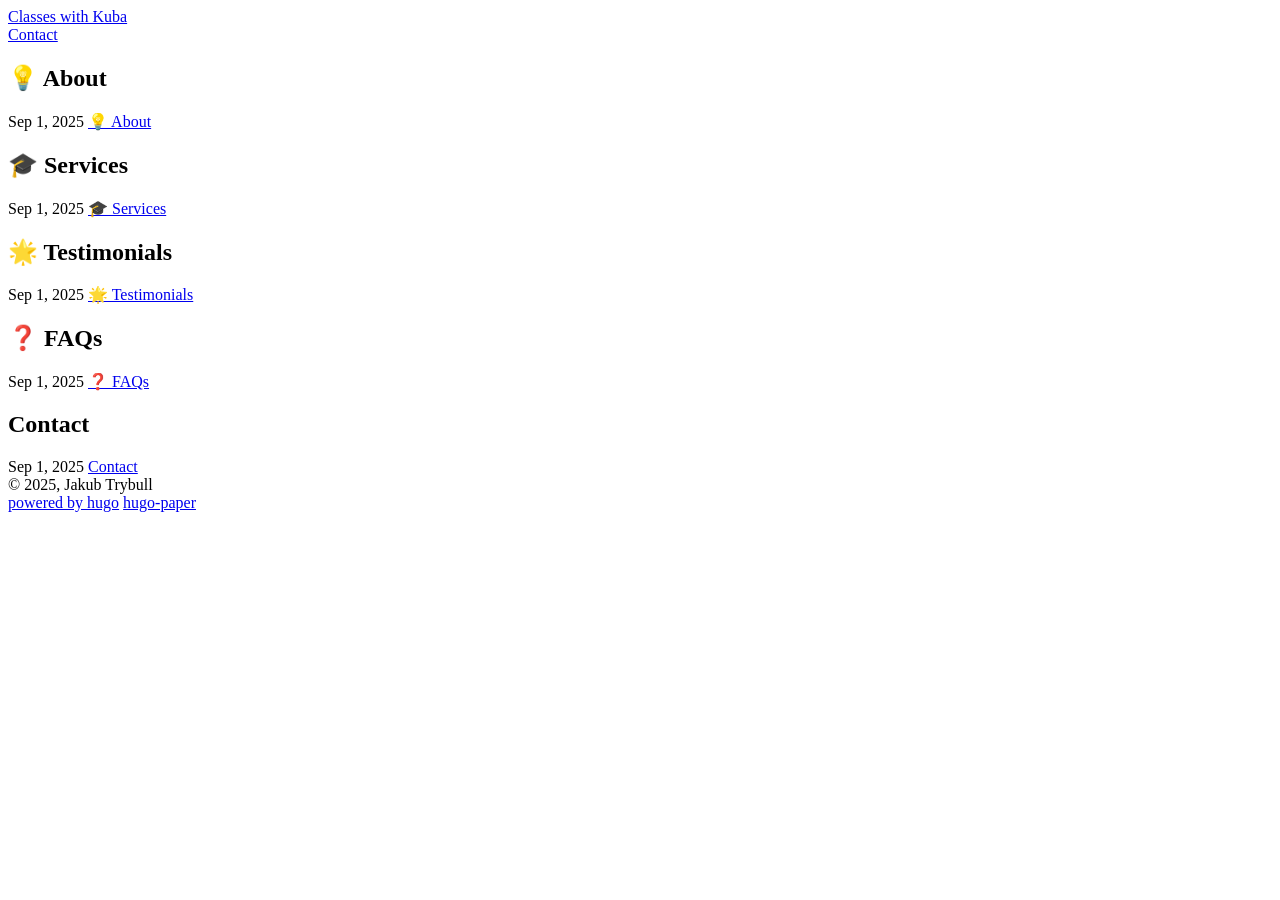
<file: public/posts/index.html>
<!doctype html><html class="not-ready lg:text-base" style=--bg:#faf8f1 lang=en dir=ltr><head><meta charset=utf-8><meta http-equiv=X-UA-Compatible content="IE=edge"><meta name=viewport content="width=device-width,initial-scale=1,shrink-to-fit=no"><title>Posts - Classes with Kuba</title><meta name=theme-color><meta name=description content="A personal blog"><meta name=author content="Jakub Trybull"><link rel="preload stylesheet" as=style href=https://example.org/main.min.css><link rel=preload as=image href=https://example.org/theme.png><link rel=preload as=image href="https://www.gravatar.com/avatar/70a8af83b3aedbe64c4b326f289100aa?s=160&amp;d=identicon"><link rel=icon href=https://example.org/icon.ico><link rel=apple-touch-icon href=https://example.org/apple-touch-icon.png><meta name=generator content="Hugo 0.150.0"><meta itemprop=name content="Posts"><meta itemprop=datePublished content="2025-09-01T20:20:20+01:00"><meta itemprop=dateModified content="2025-09-01T20:20:20+01:00"><meta property="og:url" content="https://example.org/posts/"><meta property="og:site_name" content="Classes with Kuba"><meta property="og:title" content="Posts"><meta property="og:locale" content="en"><meta property="og:type" content="website"><meta name=twitter:card content="summary"><meta name=twitter:title content="Posts"><link rel=alternate type=application/rss+xml href=https://example.org/posts/index.xml title="Classes with Kuba"><link rel=canonical href=https://example.org/posts/></head><body class="bg-(--bg) text-black antialiased duration-200 ease-out [-webkit-tap-highlight-color:transparent] dark:text-white"><header class="mx-auto flex h-[4.5rem] max-w-(--w) px-8 whitespace-nowrap lg:justify-center"><div class="relative z-50 flex items-center ltr:mr-auto rtl:ml-auto"><a class="-translate-y-[1px] text-2xl font-medium" href=https://example.org/>Classes with Kuba</a><div class="btn-dark text-[0px] ltr:ml-4 rtl:mr-4 h-6 w-6 shrink-0 cursor-pointer [background:url(./theme.png)_left_center/_auto_theme('spacing.6')_no-repeat] [transition:_background-position_0.4s_steps(5)] dark:[background-position:right]" role=button aria-label=Dark></div></div><div class="btn-menu relative z-50 flex h-[4.5rem] w-[5rem] shrink-0 cursor-pointer flex-col items-center justify-center gap-2.5 lg:hidden ltr:-mr-8 rtl:-ml-8" role=button aria-label=Menu></div><script>const htmlClass=document.documentElement.classList;setTimeout(()=>{htmlClass.remove("not-ready")},10);const btnMenu=document.querySelector(".btn-menu");btnMenu.addEventListener("click",()=>{htmlClass.toggle("open")});const metaTheme=document.querySelector('meta[name="theme-color"]'),lightBg="#faf8f1".replace(/"/g,""),setDark=e=>{metaTheme.setAttribute("content",e?"#000":lightBg),htmlClass[e?"add":"remove"]("dark"),localStorage.setItem("dark",e)},darkScheme=window.matchMedia("(prefers-color-scheme: dark)");if(htmlClass.contains("dark"))setDark(!0);else{const e=localStorage.getItem("dark");setDark(e?e==="true":darkScheme.matches)}darkScheme.addEventListener("change",e=>{setDark(e.matches)});const btnDark=document.querySelector(".btn-dark");btnDark.addEventListener("click",()=>{setDark(localStorage.getItem("dark")!=="true")})</script><div class="nav-wrapper fixed inset-x-0 top-full z-40 flex h-full flex-col justify-center bg-(--bg) pb-16 duration-200 select-none lg:static lg:h-auto lg:flex-row lg:bg-transparent! lg:pb-0 lg:transition-none"><nav class="lg:ml-12 lg:flex lg:flex-row lg:items-center lg:space-x-10 rtl:space-x-reverse"><a class="block text-center text-xl leading-[5rem] lg:text-base lg:font-normal" href=/posts/contact/>Contact</a></nav></div></header><main class="prose prose-neutral dark:prose-invert relative mx-auto min-h-[calc(100vh-9rem)] max-w-(--w) px-8 pt-14 pb-16"><section class="relative my-10 first-of-type:mt-0 last-of-type:mb-0"><h2 class=my-0!>💡 About</h2><time class="text-xs antialiased opacity-60">Sep 1, 2025</time>
<a class="absolute inset-0 text-[0px]" href=https://example.org/posts/about/>💡 About</a></section><section class="relative my-10 first-of-type:mt-0 last-of-type:mb-0"><h2 class=my-0!>🎓 Services</h2><time class="text-xs antialiased opacity-60">Sep 1, 2025</time>
<a class="absolute inset-0 text-[0px]" href=https://example.org/posts/services/>🎓 Services</a></section><section class="relative my-10 first-of-type:mt-0 last-of-type:mb-0"><h2 class=my-0!>🌟 Testimonials</h2><time class="text-xs antialiased opacity-60">Sep 1, 2025</time>
<a class="absolute inset-0 text-[0px]" href=https://example.org/posts/testimonials/>🌟 Testimonials</a></section><section class="relative my-10 first-of-type:mt-0 last-of-type:mb-0"><h2 class=my-0!>❓ FAQs</h2><time class="text-xs antialiased opacity-60">Sep 1, 2025</time>
<a class="absolute inset-0 text-[0px]" href=https://example.org/posts/faq/>❓ FAQs</a></section><section class="relative my-10 first-of-type:mt-0 last-of-type:mb-0"><h2 class=my-0!>Contact</h2><time class="text-xs antialiased opacity-60">Sep 1, 2025</time>
<a class="absolute inset-0 text-[0px]" href=https://example.org/posts/contact/>Contact</a></section></main><footer class="mx-auto flex h-[4.5rem] max-w-(--w) items-center px-8 text-xs tracking-wider uppercase opacity-60"><div class=mr-auto>© 2025, Jakub Trybull</div><a class="link mx-6" href=https://gohugo.io/ rel=noopener target=_blank>powered by hugo️️</a>️
<a class=link href=https://github.com/nanxiaobei/hugo-paper rel=noopener target=_blank>hugo-paper</a></footer></body></html>
</file>
